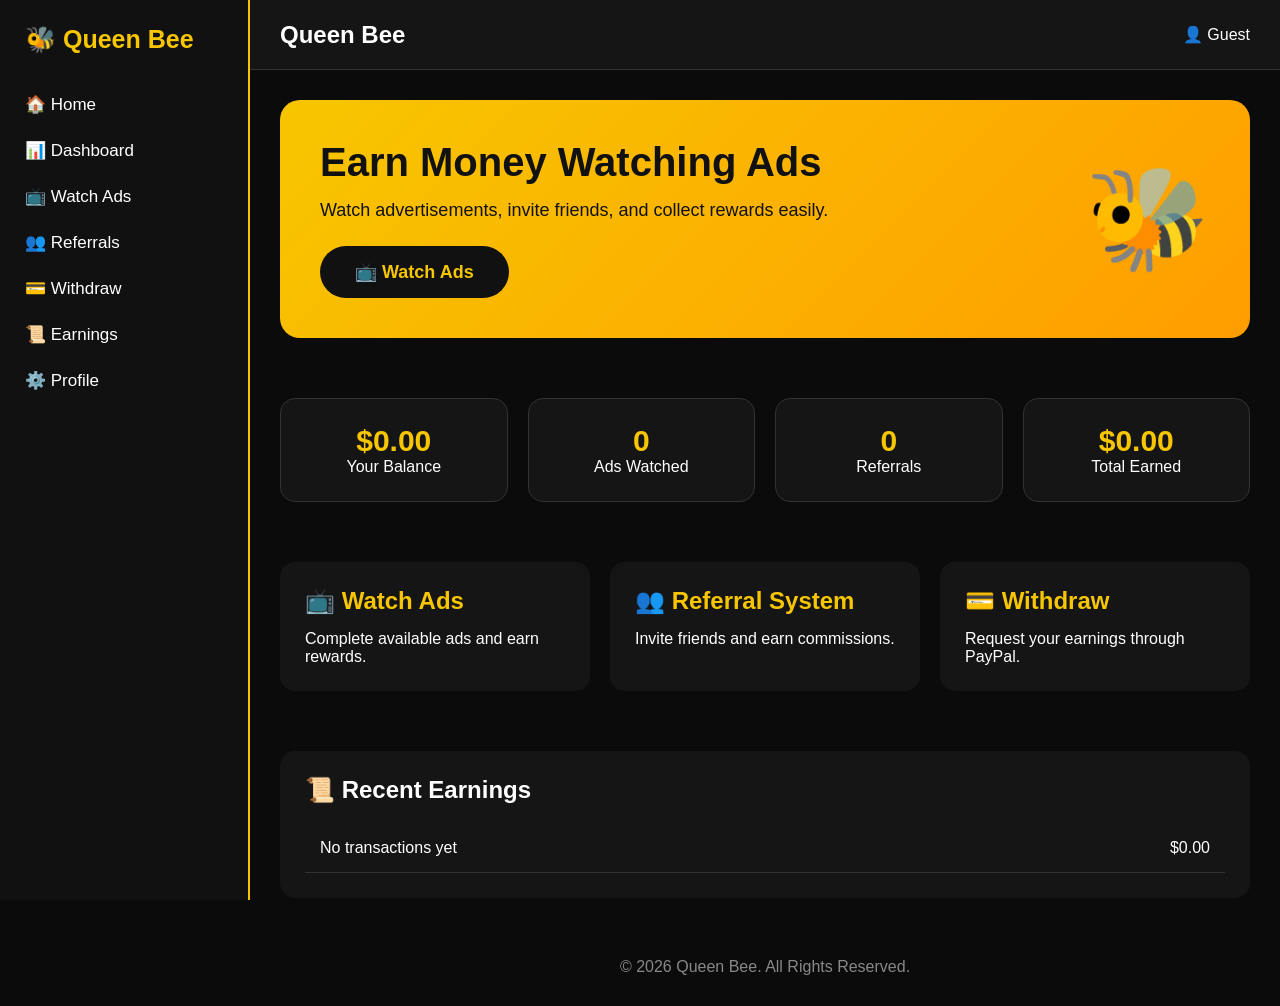
<file: index.html>
<!DOCTYPE html>
<html lang="en">
<head>
    <meta charset="UTF-8">
    <meta name="viewport" content="width=device-width, initial-scale=1.0">

    <title>Queen Bee - Earn Rewards</title>

    <link rel="stylesheet" href="style.css">
</head>

<body>

<!-- Sidebar -->
<div class="sidebar" id="sidebar">

    <div class="logo">
        🐝 Queen Bee
    </div>

    <ul>
        <li><a href="index.html">🏠 Home</a></li>
<li><a href="pages/dashboard.html">📊 Dashboard</a></li>
<li><a href="pages/watch-ads.html">📺 Watch Ads</a></li>
<li><a href="pages/referrals.html">👥 Referrals</a></li>
<li><a href="pages/withdraw.html">💳 Withdraw</a></li>
<li><a href="pages/history.html">📜 Earnings</a></li>
<li><a href="pages/login.html">⚙️ Profile</a></li>
        
        
       
        
        
       
    </ul>

</div>


<!-- Main -->
<div class="main">


<header>

    <button class="menu-btn" onclick="toggleMenu()">
        ☰
    </button>

    <h2>Queen Bee</h2>

    <div class="user">
        👤 Guest
    </div>

</header>



<!-- Hero -->

<section class="hero">

    <div>
        <h1>
            Earn Money Watching Ads
        </h1>

        <p>
            Watch advertisements, invite friends,
            and collect rewards easily.
        </p>

        <button class="watch-btn">
            📺 Watch Ads
        </button>

    </div>


    <div class="bee">
        🐝
    </div>


</section>



<!-- Statistics -->

<section class="stats">

<div class="card">
    <h3>$0.00</h3>
    <p>Your Balance</p>
</div>


<div class="card">
    <h3>0</h3>
    <p>Ads Watched</p>
</div>


<div class="card">
    <h3>0</h3>
    <p>Referrals</p>
</div>


<div class="card">
    <h3>$0.00</h3>
    <p>Total Earned</p>
</div>


</section>




<!-- Features -->

<section class="features">


<div class="feature">

<h2>📺 Watch Ads</h2>

<p>
Complete available ads and earn rewards.
</p>

</div>



<div class="feature">

<h2>👥 Referral System</h2>

<p>
Invite friends and earn commissions.
</p>

</div>



<div class="feature">

<h2>💳 Withdraw</h2>

<p>
Request your earnings through PayPal.
</p>

</div>



</section>





<!-- Recent Earnings -->

<section class="earnings">

<h2>
📜 Recent Earnings
</h2>


<div class="earning-item">

<span>
No transactions yet
</span>

<span>
$0.00
</span>


</div>


</section>





<footer>

<p>
© 2026 Queen Bee. All Rights Reserved.
</p>

</footer>


</div>



<script src="app.js"></script>

</body>
</html>
</file>
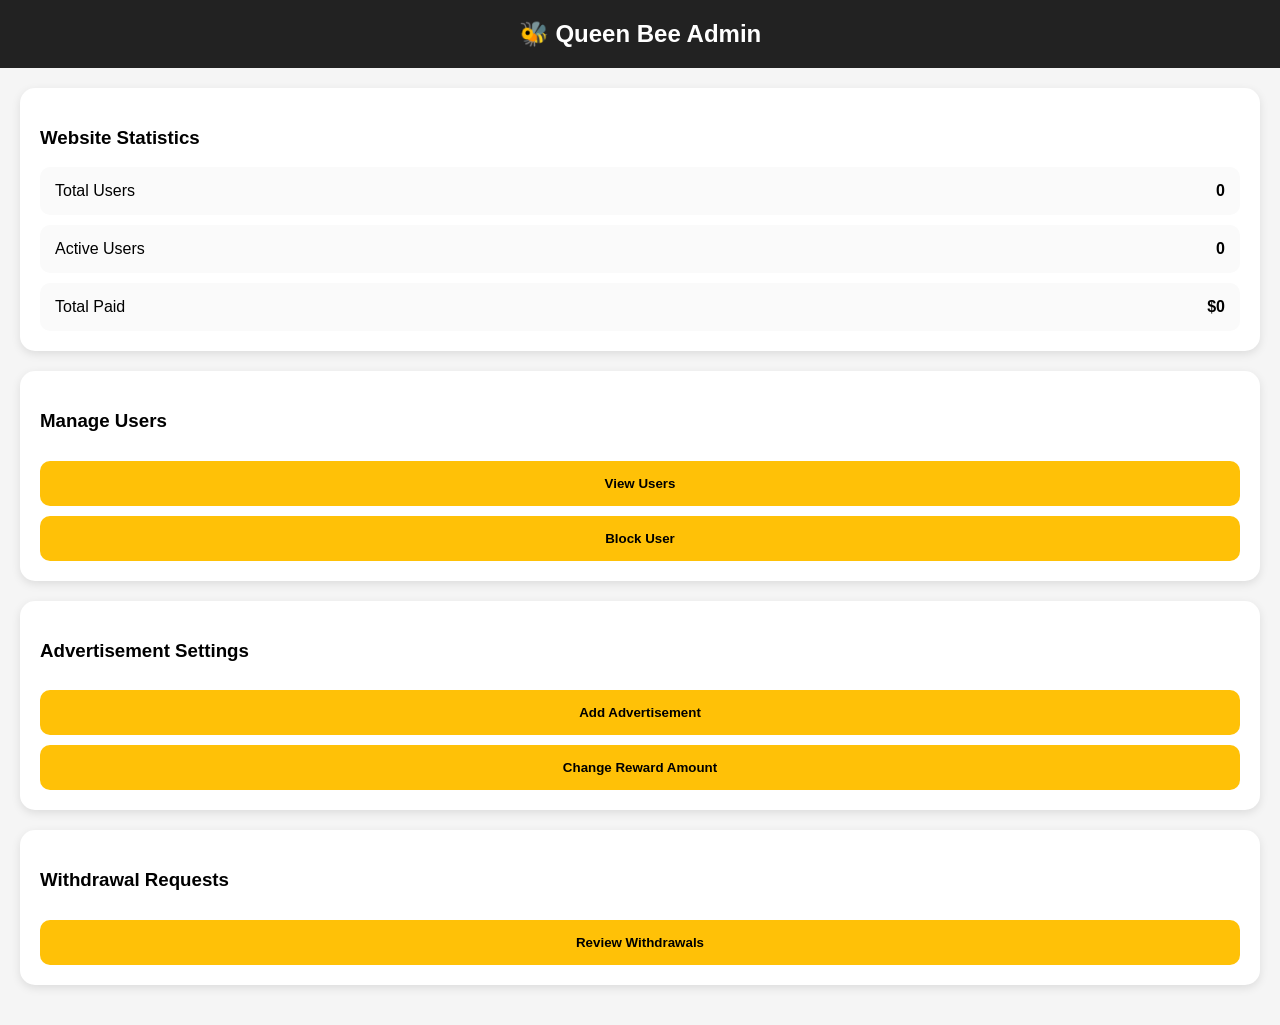
<file: pages/admin.html>
<!DOCTYPE html>
<html lang="en">

<head>

<meta charset="UTF-8">
<meta name="viewport" content="width=device-width, initial-scale=1.0">

<title>Admin Panel - Queen Bee</title>

<style>

body{
    margin:0;
    font-family:Arial,sans-serif;
    background:#f5f5f5;
}

.header{
    background:#222;
    color:white;
    padding:20px;
    text-align:center;
    font-size:24px;
    font-weight:bold;
}

.container{
    padding:20px;
}

.card{
    background:white;
    padding:20px;
    border-radius:15px;
    margin-bottom:20px;
    box-shadow:0 3px 10px rgba(0,0,0,0.1);
}

.stat{
    display:flex;
    justify-content:space-between;
    padding:15px;
    background:#fafafa;
    border-radius:10px;
    margin-top:10px;
}

button{
    width:100%;
    padding:15px;
    margin-top:10px;
    border:none;
    border-radius:10px;
    background:#ffc107;
    font-weight:bold;
}

</style>

</head>


<body>


<div class="header">
🐝 Queen Bee Admin
</div>


<div class="container">


<div class="card">

<h3>Website Statistics</h3>

<div class="stat">
<span>Total Users</span>
<b>0</b>
</div>

<div class="stat">
<span>Active Users</span>
<b>0</b>
</div>

<div class="stat">
<span>Total Paid</span>
<b>$0</b>
</div>

</div>



<div class="card">

<h3>Manage Users</h3>

<button>
View Users
</button>

<button>
Block User
</button>

</div>



<div class="card">

<h3>Advertisement Settings</h3>

<button>
Add Advertisement
</button>

<button>
Change Reward Amount
</button>

</div>



<div class="card">

<h3>Withdrawal Requests</h3>

<button>
Review Withdrawals
</button>

</div>



</div>


</body>

</html>
</file>
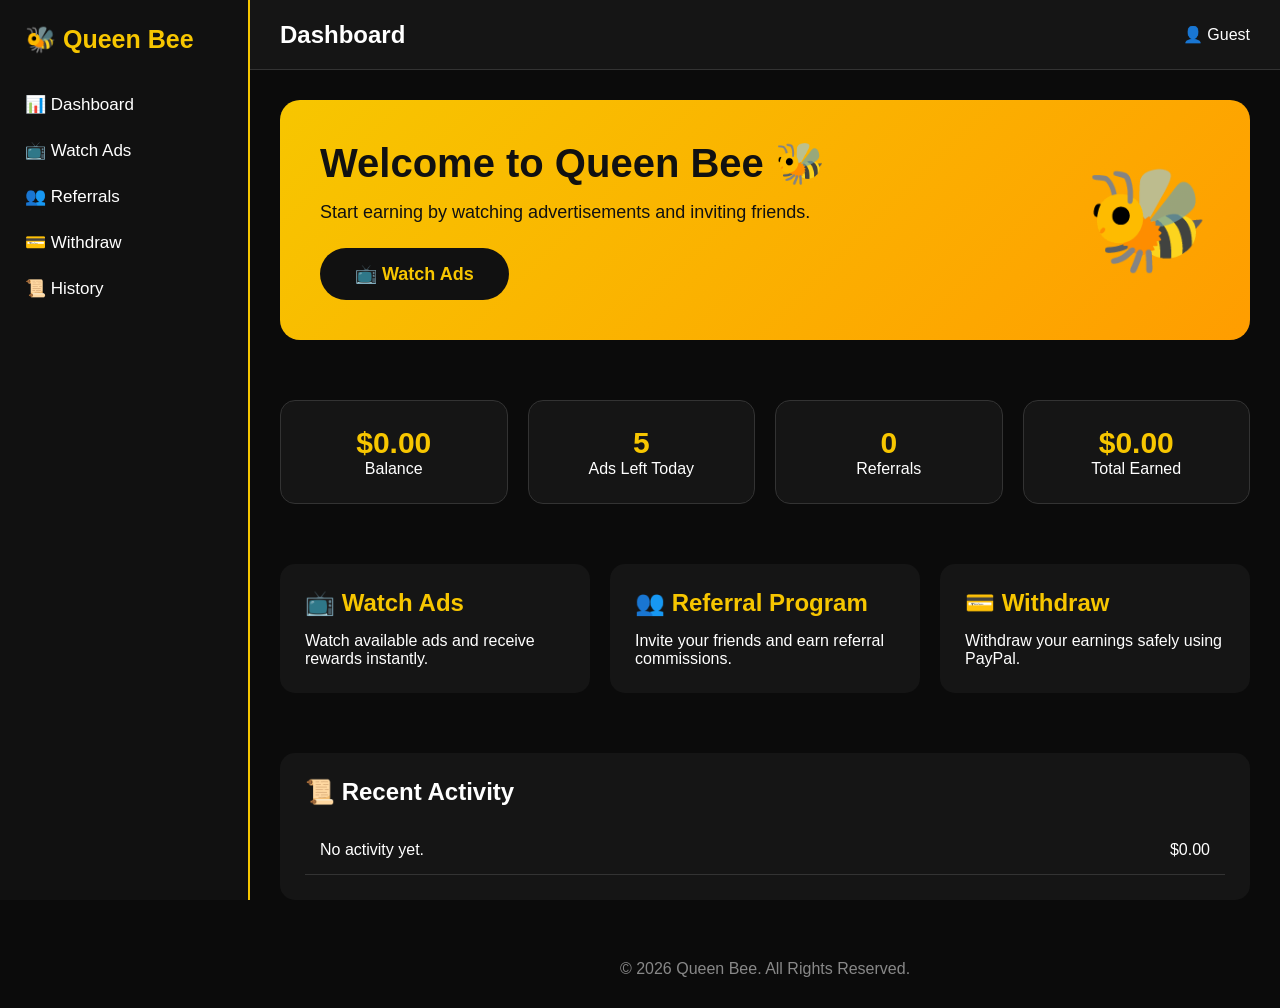
<file: pages/dashboard.html>
<!DOCTYPE html>
<html lang="en">
<head>
    <meta charset="UTF-8">
    <meta name="viewport" content="width=device-width, initial-scale=1.0">
    <title>Queen Bee Dashboard</title>

    <link rel="stylesheet" href="../style.css">
</head>

<body>

<div class="sidebar" id="sidebar">

    <div class="logo">
        🐝 Queen Bee
    </div>

    <ul>
        <li><a href="dashboard.html">📊 Dashboard</a></li>
        <li><a href="watch-ads.html">📺 Watch Ads</a></li>
        <li><a href="referrals.html">👥 Referrals</a></li>
        <li><a href="withdraw.html">💳 Withdraw</a></li>
        <li><a href="history.html">📜 History</a></li>
    </ul>

</div>

<div class="main">

<header>

<button class="menu-btn" onclick="toggleMenu()">
☰
</button>

<h2>Dashboard</h2>

<div>👤 Guest</div>

</header>


<section class="hero">

<div>

<h1>Welcome to Queen Bee 🐝</h1>

<p>
Start earning by watching advertisements and inviting friends.
</p>

<button class="watch-btn"
onclick="window.location.href='watch-ads.html'">

📺 Watch Ads

</button>

</div>

<div class="bee">

🐝

</div>

</section>



<section class="stats">

<div class="card">
<h3>$0.00</h3>
<p>Balance</p>
</div>

<div class="card">
<h3>5</h3>
<p>Ads Left Today</p>
</div>

<div class="card">
<h3>0</h3>
<p>Referrals</p>
</div>

<div class="card">
<h3>$0.00</h3>
<p>Total Earned</p>
</div>

</section>




<section class="features">

<div class="feature">

<h2>📺 Watch Ads</h2>

<p>
Watch available ads and receive rewards instantly.
</p>

</div>


<div class="feature">

<h2>👥 Referral Program</h2>

<p>
Invite your friends and earn referral commissions.
</p>

</div>


<div class="feature">

<h2>💳 Withdraw</h2>

<p>
Withdraw your earnings safely using PayPal.
</p>

</div>

</section>



<section class="earnings">

<h2>
📜 Recent Activity
</h2>

<div class="earning-item">

<span>No activity yet.</span>

<span>$0.00</span>

</div>

</section>



<footer>

<p>
© 2026 Queen Bee. All Rights Reserved.
</p>

</footer>

</div>

<script src="../app.js"></script>

</body>
</html>
</file>
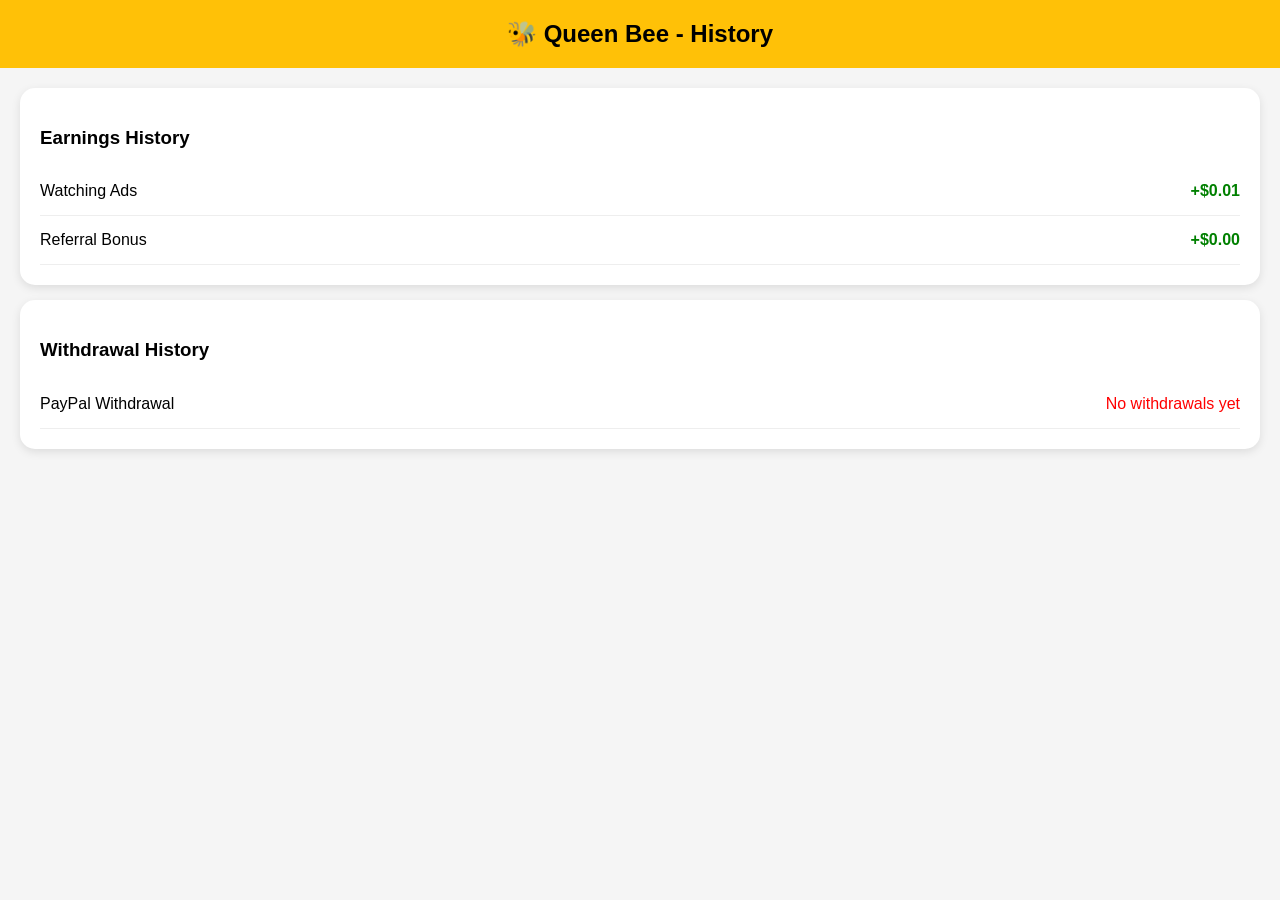
<file: pages/history.html>
<!DOCTYPE html>
<html lang="en">

<head>

<meta charset="UTF-8">
<meta name="viewport" content="width=device-width, initial-scale=1.0">

<title>History - Queen Bee</title>

<style>

body{
    margin:0;
    font-family:Arial,sans-serif;
    background:#f5f5f5;
}

.header{
    background:#ffc107;
    padding:20px;
    text-align:center;
    font-size:24px;
    font-weight:bold;
}

.container{
    padding:20px;
}

.card{
    background:white;
    padding:20px;
    border-radius:15px;
    margin-bottom:15px;
    box-shadow:0 3px 10px rgba(0,0,0,0.1);
}

.item{
    display:flex;
    justify-content:space-between;
    padding:15px 0;
    border-bottom:1px solid #eee;
}

.amount{
    font-weight:bold;
    color:green;
}

.withdraw{
    color:red;
}

.empty{
    text-align:center;
    color:#777;
    padding:30px;
}

</style>

</head>


<body>


<div class="header">
🐝 Queen Bee - History
</div>


<div class="container">


<div class="card">

<h3>Earnings History</h3>


<div class="item">

<span>Watching Ads</span>

<span class="amount">
+$0.01
</span>

</div>


<div class="item">

<span>Referral Bonus</span>

<span class="amount">
+$0.00
</span>

</div>


</div>



<div class="card">

<h3>Withdrawal History</h3>


<div class="item">

<span>PayPal Withdrawal</span>

<span class="withdraw">
No withdrawals yet
</span>

</div>


</div>



</div>


</body>

</html>
</file>
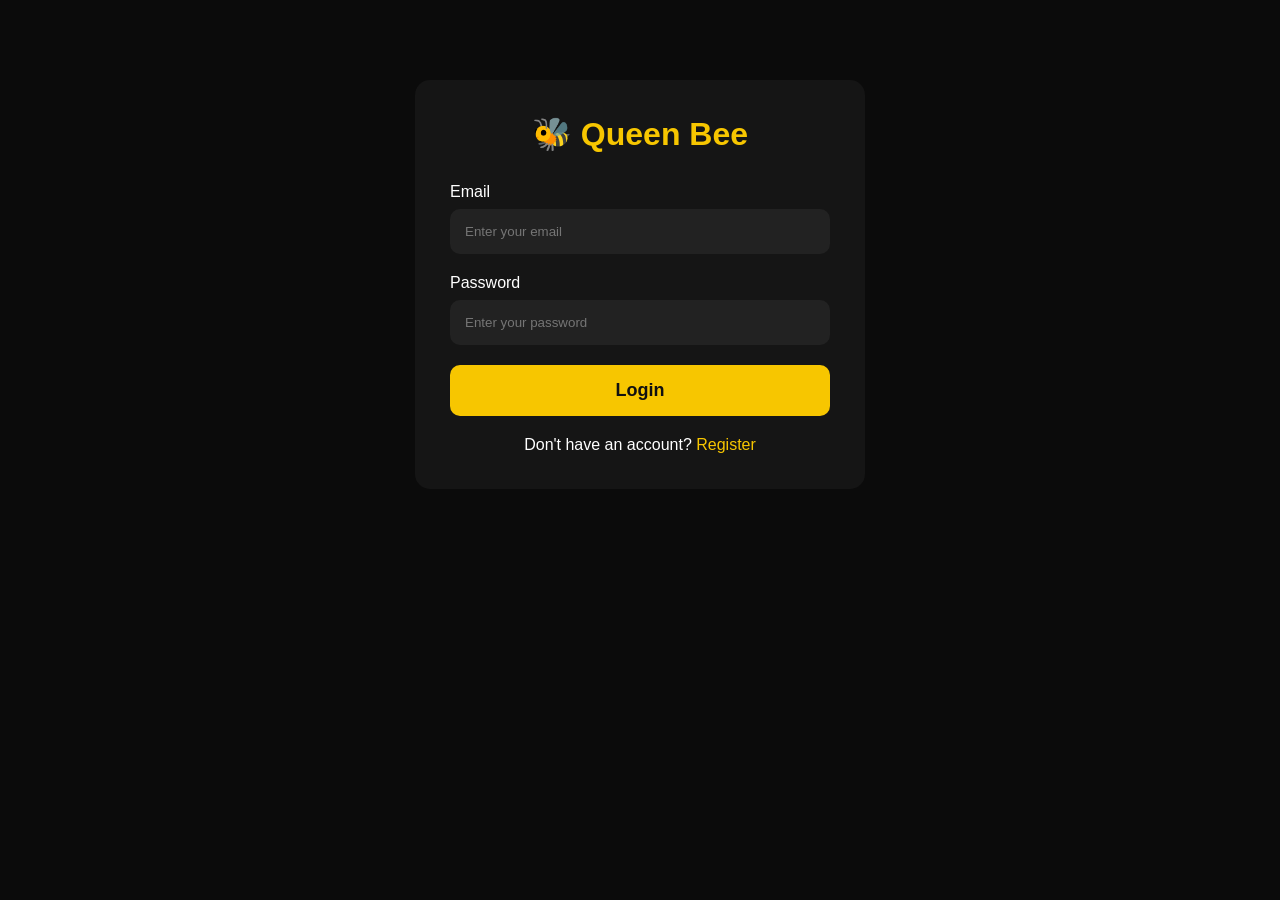
<file: pages/login.html>
<!DOCTYPE html>
<html lang="en">
<head>
<meta charset="UTF-8">
<meta name="viewport" content="width=device-width, initial-scale=1.0">
<title>Login - Queen Bee</title>

<link rel="stylesheet" href="../style.css">

<style>

.login-box{
max-width:450px;
margin:80px auto;
background:#151515;
padding:35px;
border-radius:15px;
}

.login-box h1{
text-align:center;
color:#f7c600;
margin-bottom:30px;
}

.input-group{
margin-bottom:20px;
}

.input-group label{
display:block;
margin-bottom:8px;
}

.input-group input{
width:100%;
padding:15px;
border:none;
border-radius:10px;
background:#222;
color:white;
}

.login-btn{
width:100%;
padding:15px;
background:#f7c600;
color:#111;
border:none;
border-radius:10px;
font-size:18px;
font-weight:bold;
cursor:pointer;
}

.login-btn:hover{
opacity:.9;
}

.register{
margin-top:20px;
text-align:center;
}

.register a{
color:#f7c600;
text-decoration:none;
}

</style>

</head>

<body>

<div class="login-box">

<h1>🐝 Queen Bee</h1>

<div class="input-group">
<label>Email</label>
<input type="email" placeholder="Enter your email">
</div>

<div class="input-group">
<label>Password</label>
<input type="password" placeholder="Enter your password">
</div>

<button class="login-btn" onclick="login()">
Login
</button>

<script>
function login(){
    window.location.href = "dashboard.html";
}
</script>

<div class="register">
Don't have an account?
<a href="register.html">Register</a>
</div>

</div>

</body>
</html>
</file>
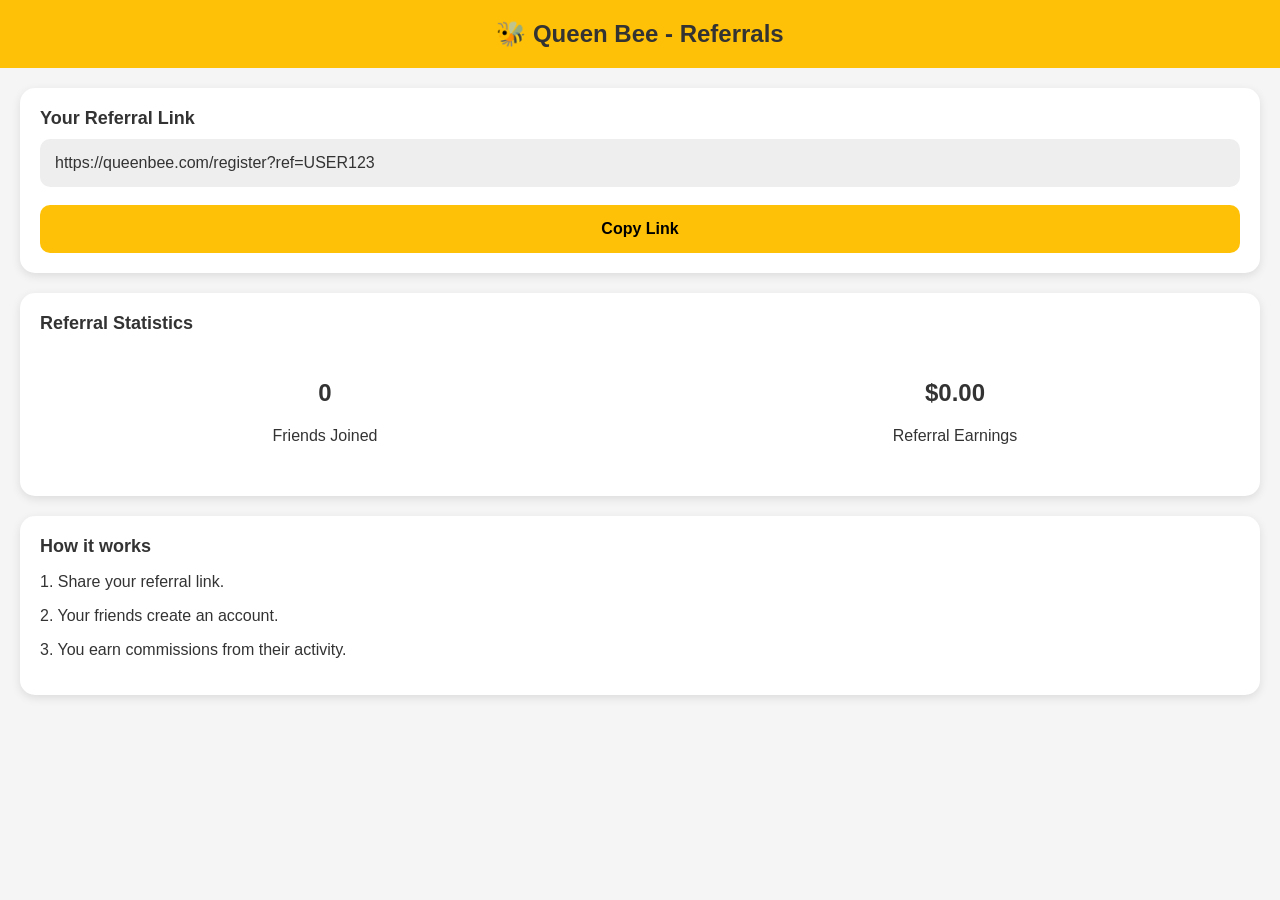
<file: pages/referrals.html>
<!DOCTYPE html>
<html lang="en">
<head>
<meta charset="UTF-8">
<meta name="viewport" content="width=device-width, initial-scale=1.0">
<title>Referrals - Queen Bee</title>

<style>
body {
    margin: 0;
    font-family: Arial, sans-serif;
    background: #f5f5f5;
    color: #333;
}

.header {
    background: #ffc107;
    padding: 20px;
    text-align: center;
    font-size: 24px;
    font-weight: bold;
}

.container {
    padding: 20px;
}

.card {
    background: white;
    border-radius: 15px;
    padding: 20px;
    margin-bottom: 20px;
    box-shadow: 0 3px 10px rgba(0,0,0,0.1);
}

.title {
    font-size: 18px;
    font-weight: bold;
    margin-bottom: 10px;
}

.referral-link {
    background: #eee;
    padding: 15px;
    border-radius: 10px;
    word-break: break-all;
}

button {
    width: 100%;
    padding: 15px;
    border: none;
    border-radius: 10px;
    background: #ffc107;
    font-size: 16px;
    font-weight: bold;
    cursor: pointer;
}

.stats {
    display: flex;
    justify-content: space-between;
}

.stat-box {
    background: #fff;
    padding: 15px;
    border-radius: 10px;
    width: 45%;
    text-align: center;
}
</style>

</head>

<body>

<div class="header">
🐝 Queen Bee - Referrals
</div>

<div class="container">

<div class="card">
<div class="title">Your Referral Link</div>

<div class="referral-link" id="link">
https://queenbee.com/register?ref=USER123
</div>

<br>

<button onclick="copyLink()">
Copy Link
</button>

</div>


<div class="card">

<div class="title">
Referral Statistics
</div>

<div class="stats">

<div class="stat-box">
<h2>0</h2>
<p>Friends Joined</p>
</div>

<div class="stat-box">
<h2>$0.00</h2>
<p>Referral Earnings</p>
</div>

</div>

</div>


<div class="card">

<div class="title">
How it works
</div>

<p>
1. Share your referral link.</p>

<p>
2. Your friends create an account.</p>

<p>
3. You earn commissions from their activity.
</p>

</div>


</div>


<script>

function copyLink(){

let link = document.getElementById("link").innerText;

navigator.clipboard.writeText(link);

alert("Referral link copied!");

}

</script>


</body>
</html>
</file>
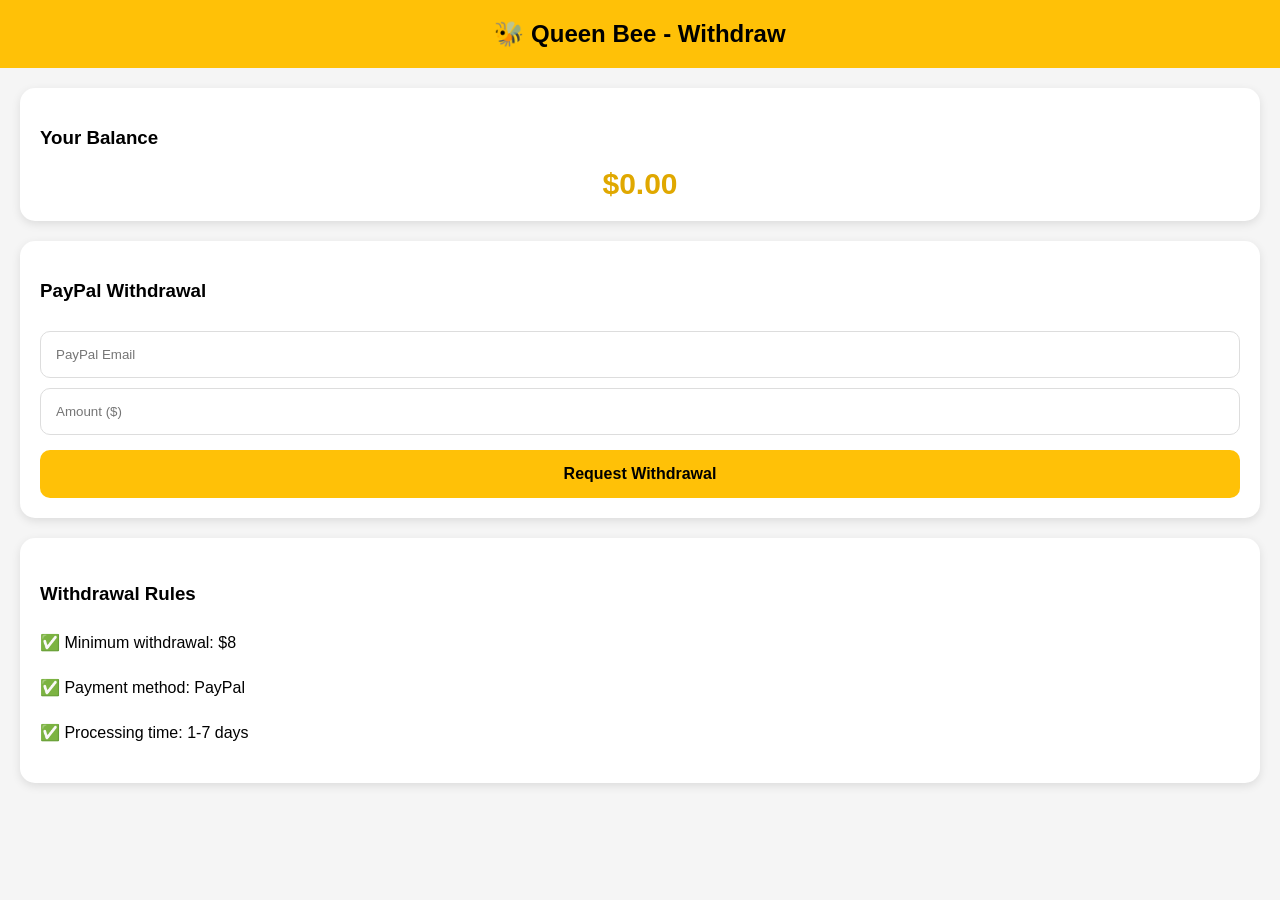
<file: pages/withdraw.html>
<!DOCTYPE html>
<html lang="en">
<head>

<meta charset="UTF-8">
<meta name="viewport" content="width=device-width, initial-scale=1.0">

<title>Withdraw - Queen Bee</title>

<style>

body{
    margin:0;
    font-family:Arial,sans-serif;
    background:#f5f5f5;
}

.header{
    background:#ffc107;
    padding:20px;
    text-align:center;
    font-size:24px;
    font-weight:bold;
}

.container{
    padding:20px;
}

.card{
    background:white;
    padding:20px;
    border-radius:15px;
    margin-bottom:20px;
    box-shadow:0 3px 10px rgba(0,0,0,0.1);
}

.balance{
    font-size:30px;
    font-weight:bold;
    text-align:center;
    color:#e0a800;
}

input{
    width:100%;
    padding:15px;
    margin-top:10px;
    border-radius:10px;
    border:1px solid #ddd;
    box-sizing:border-box;
}

button{
    width:100%;
    margin-top:15px;
    padding:15px;
    border:none;
    border-radius:10px;
    background:#ffc107;
    font-size:16px;
    font-weight:bold;
}

.info{
    line-height:1.8;
}

</style>

</head>


<body>

<div class="header">
🐝 Queen Bee - Withdraw
</div>


<div class="container">


<div class="card">

<h3>Your Balance</h3>

<div class="balance">
$0.00
</div>

</div>



<div class="card">

<h3>PayPal Withdrawal</h3>

<input type="email" placeholder="PayPal Email">


<input type="number" placeholder="Amount ($)">


<button>
Request Withdrawal
</button>

</div>



<div class="card info">

<h3>Withdrawal Rules</h3>

<p>✅ Minimum withdrawal: $8</p>

<p>✅ Payment method: PayPal</p>

<p>✅ Processing time: 1-7 days</p>

</div>


</div>


</body>
</html>
</file>
<file: style.css>
*{
    margin:0;
    padding:0;
    box-sizing:border-box;
    font-family:Arial, sans-serif;
}


body{
    background:#0b0b0b;
    color:white;
}



/* Sidebar */

.sidebar{
    position:fixed;
    left:0;
    top:0;
    width:250px;
    height:100vh;
    background:#111;
    border-right:2px solid #f7c600;
    padding:25px;
    transition:0.3s;
}


.logo{
    font-size:25px;
    font-weight:bold;
    color:#f7c600;
    margin-bottom:40px;
}


.sidebar ul{
    list-style:none;
}


.sidebar li{
    margin:25px 0;
}


.sidebar a{
    color:white;
    text-decoration:none;
    font-size:17px;
}


.sidebar a:hover{
    color:#f7c600;
}




/* Main */

.main{
    margin-left:250px;
}



header{
    height:70px;
    background:#151515;
    display:flex;
    align-items:center;
    justify-content:space-between;
    padding:0 30px;
    border-bottom:1px solid #333;
}


.menu-btn{
    display:none;
    background:none;
    color:white;
    border:0;
    font-size:25px;
}



/* Hero */

.hero{
    margin:30px;
    background:linear-gradient(135deg,#f7c600,#ff9d00);
    border-radius:20px;
    padding:40px;
    display:flex;
    justify-content:space-between;
    align-items:center;
    color:#111;
}


.hero h1{
    font-size:40px;
    margin-bottom:15px;
}


.hero p{
    font-size:18px;
    margin-bottom:25px;
}


.bee{
    font-size:100px;
    animation:float 3s infinite;
}



@keyframes float{

    50%{
        transform:translateY(-15px);
    }

}



/* Button */


.watch-btn{
    background:#111;
    color:#f7c600;
    padding:15px 35px;
    border:none;
    border-radius:30px;
    font-size:18px;
    cursor:pointer;
    font-weight:bold;
}


.watch-btn:hover{
    transform:scale(1.05);
}



/* Stats */

.stats{

    display:grid;
    grid-template-columns:repeat(4,1fr);
    gap:20px;
    padding:30px;

}


.card{

    background:#151515;
    padding:25px;
    border-radius:15px;
    text-align:center;
    border:1px solid #333;
    transition:.3s;

}


.card:hover{

    border-color:#f7c600;
    transform:translateY(-5px);

}


.card h3{

    color:#f7c600;
    font-size:30px;

}



/* Features */


.features{

    display:grid;
    grid-template-columns:repeat(3,1fr);
    gap:20px;
    padding:30px;

}


.feature{

    background:#151515;
    padding:25px;
    border-radius:15px;
}


.feature h2{

    color:#f7c600;
    margin-bottom:15px;

}




/* Earnings */


.earnings{

    margin:30px;
    background:#151515;
    padding:25px;
    border-radius:15px;

}


.earning-item{

    margin-top:20px;
    display:flex;
    justify-content:space-between;
    padding:15px;
    border-bottom:1px solid #333;

}



/* Footer */


footer{

    text-align:center;
    padding:30px;
    color:#888;

}



/* Mobile */

@media(max-width:800px){


.sidebar{

    left:-250px;

}


.sidebar.active{

    left:0;

}


.main{

    margin-left:0;

}


.menu-btn{

    display:block;

}


.hero{

    margin:15px;
    flex-direction:column;
    text-align:center;

}


.hero h1{

    font-size:28px;

}


.stats{

    grid-template-columns:1fr 1fr;
    padding:15px;

}


.features{

    grid-template-columns:1fr;
    padding:15px;

}


}
</file>
